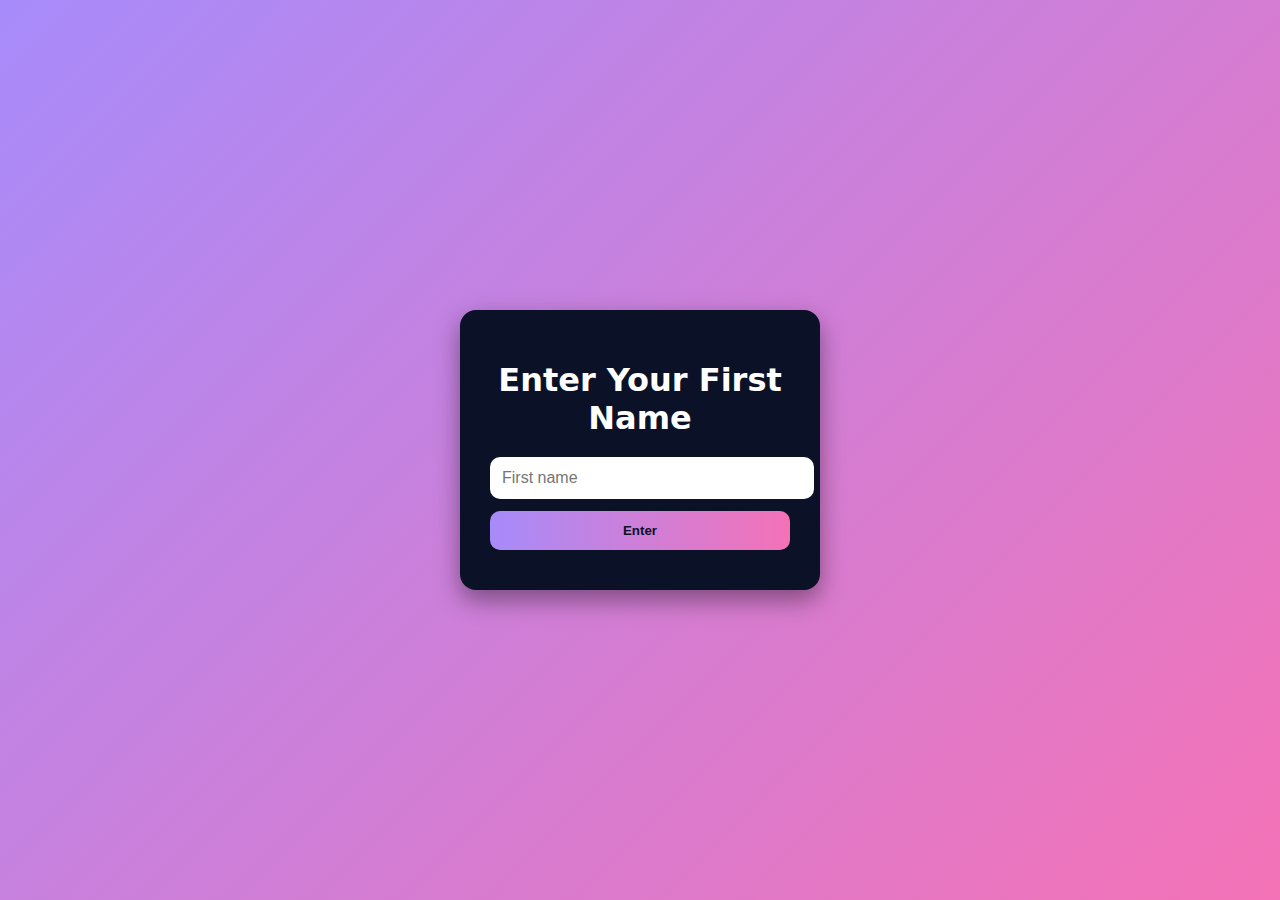
<file: check.html>
<!DOCTYPE html>
<html lang="en">
<head>
  <meta charset="utf-8" />
  <meta name="viewport" content="width=device-width, initial-scale=1" />
  <title>Birthday Login</title>
  <style>
    body {
      margin:0;
      display:flex;
      align-items:center;
      justify-content:center;
      height:100vh;
      background: linear-gradient(135deg, #a78bfa, #f472b6);
      font-family: system-ui, sans-serif;
      color:#fff;
    }
    .card {
      background:#0b1227;
      padding:30px;
      border-radius:16px;
      box-shadow:0 10px 25px #0006;
      text-align:center;
      max-width:300px;
      width:100%;
    }
    h1 {margin-bottom:20px;}
    input {
      padding:12px;
      border-radius:10px;
      border:none;
      width:100%;
      margin-bottom:12px;
      font-size:16px;
    }
    button {
      padding:12px;
      border-radius:10px;
      border:none;
      width:100%;
      background:linear-gradient(90deg,#a78bfa,#f472b6);
      color:#0b1227;
      font-weight:bold;
      cursor:pointer;
    }
    .status {margin-top:10px;font-weight:bold;}
  </style>
</head>
<body>
  <div class="card">
    <h1>Enter Your First Name</h1>
    <input id="nameInput" type="text" placeholder="First name" />
    <button id="submitBtn">Enter</button>
    <div id="status" class="status"></div>
  </div>

  <script>
    document.getElementById('submitBtn').addEventListener('click', () => {
      const val = (document.getElementById('nameInput').value || '').trim().toLowerCase();
      if(val === 'ria'){
        // go to home.html
        window.location.href = 'home.html';
      } else {
        window.location.href = 'https://northernflightsdiscgolf.ca';
      }
    });
  </script>
</body>
</html>
</file>
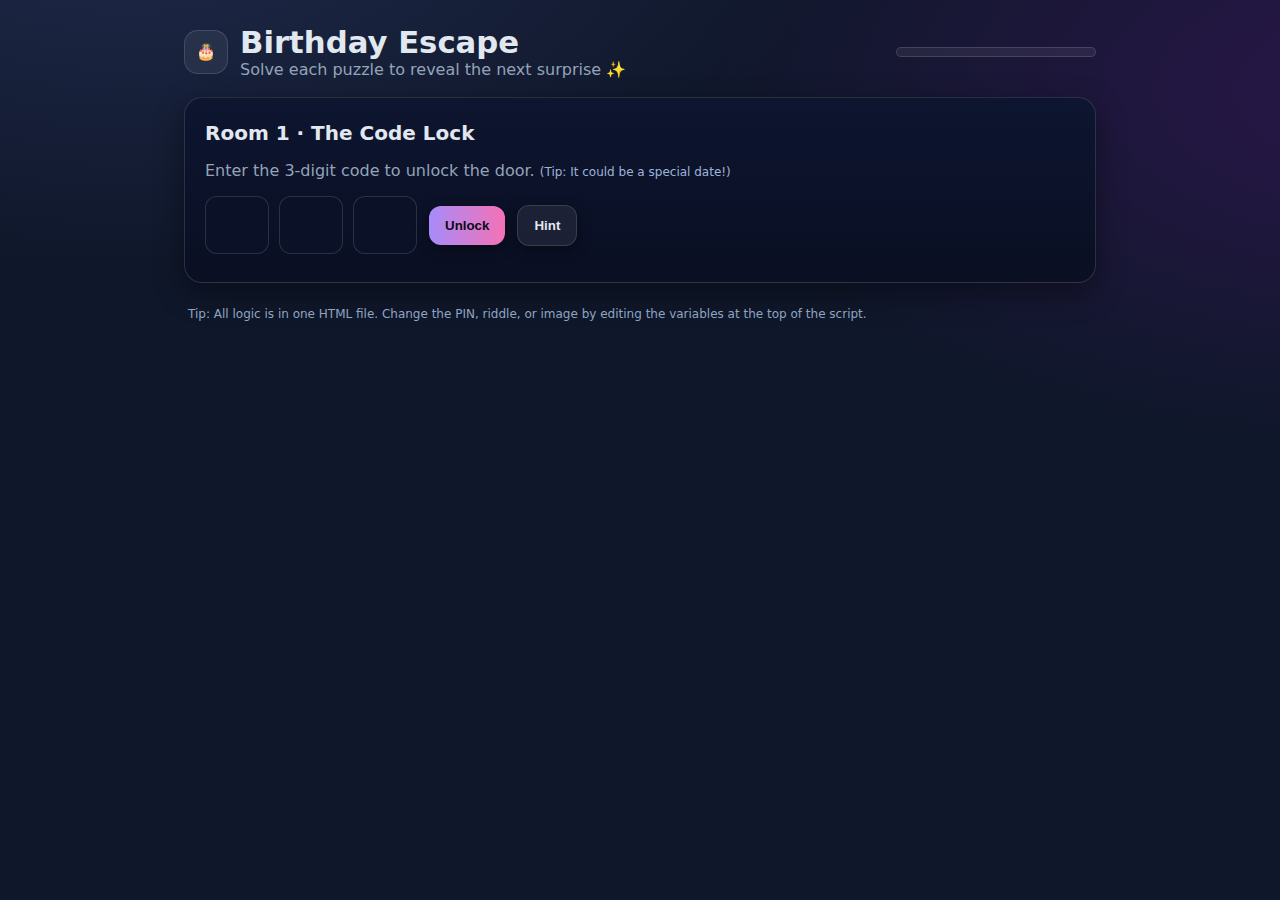
<file: games.html>
<!DOCTYPE html>
<html lang="en">
<head>
  <meta charset="utf-8" />
  <meta name="viewport" content="width=device-width, initial-scale=1" />
  <title>🎉 40th Birthday Escape</title>
  <style>
    :root{
      --bg: #0f172a;          /* slate-900 */
      --card: #0b1227;        /* deep indigo */
      --ink: #e2e8f0;         /* slate-200 */
      --muted: #94a3b8;       /* slate-400 */
      --brand1: #a78bfa;      /* purple-400 */
      --brand2: #f472b6;      /* pink-400 */
      --good: #22c55e;        /* green-500 */
      --bad: #ef4444;         /* red-500 */
      --accent: linear-gradient(90deg, var(--brand1), var(--brand2));
    }
    *{box-sizing:border-box}
    html,body{height:100%}
    body{
      margin:0; background: radial-gradient(1200px 600px at 10% -10%, #1f2a4a 0%, transparent 60%),
                                     radial-gradient(1200px 600px at 110% 10%, #2a174a 0%, transparent 60%),
                                     var(--bg);
      color:var(--ink); font-family: system-ui, -apple-system, Segoe UI, Roboto, Inter, Arial, sans-serif;
    }
    .wrap{max-width:960px;margin:0 auto;padding:24px}
    header{display:flex;align-items:center;gap:16px;justify-content:space-between}
    .title{display:flex;align-items:center;gap:12px}
    .badge{width:44px;height:44px;border-radius:14px;background:#fff1;display:grid;place-items:center;border:1px solid #fff2}
    h1{font-size:clamp(22px,2.4vw,32px);margin:0}
    .progress{height:10px;background:#fff1;border-radius:999px;overflow:hidden;border:1px solid #fff2;min-width:200px}
    .bar{height:100%;background:var(--accent);width:0%}

    .card{background:linear-gradient(180deg, #0d1530, #0a0f22);border:1px solid #ffffff22;border-radius:18px;padding:20px;margin-top:18px;box-shadow:0 10px 30px #0006}
    .card h2{margin:.2rem 0 0.2rem;font-size:1.25rem}
    .muted{color:var(--muted)}
    .row{display:flex;gap:12px;flex-wrap:wrap}
    .btn{appearance:none;border:0;border-radius:12px;padding:12px 16px;background:var(--accent);color:#0b0b13;font-weight:700;cursor:pointer;box-shadow:0 4px 14px #0006;transition:transform .06s ease, opacity .2s}
    .btn[disabled]{opacity:.5;cursor:not-allowed;box-shadow:none}
    .btn:active{transform:translateY(1px)}
    .ghost{background:#ffffff12;color:var(--ink);border:1px solid #ffffff22}
    input[type="text"], input[type="number"], .pin input{
      background:#0b1227;border:1px solid #ffffff22;color:var(--ink);
      padding:12px;border-radius:12px;outline:none;width:100%;
    }
    input:focus{border-color:#ffffff55}
    .pin{display:flex;gap:10px}
    .pin input{width:64px;text-align:center;font-size:28px}
    .status{margin-top:8px;font-weight:700}
    .ok{color:var(--good)}
    .bad{color:var(--bad)}

    /* Hidden image grid */
    .reveal-wrap{position:relative;aspect-ratio:16/9;border-radius:16px;overflow:hidden;border:1px solid #ffffff22}
    .reveal-img{position:absolute;inset:0;background:url('https://images.unsplash.com/photo-1520985245844-9a3c979a1be0?q=80&w=1600&auto=format&fit=crop') center/cover no-repeat;filter:saturate(1.15)}
    .tiles{position:absolute;inset:0;display:grid;gap:4px;padding:4px}
    .tile{background:#0b1120;opacity:.96;border:1px solid #ffffff0f;border-radius:6px;cursor:pointer;transition:opacity .25s ease, transform .15s ease}
    .tile:active{transform:scale(.98)}
    .tile.gone{opacity:0;pointer-events:none}

    .footer-note{margin:24px 4px;color:#90a4c1;font-size:12px}
    .hint{font-size:12px;color:#9fb3d9}
    .divider{height:1px;background:#ffffff1a;margin:16px 0}
  </style>
</head>
<body>
  <div class="wrap">
    <header>
      <div class="title">
        <div class="badge">🎂</div>
        <div>
          <h1>Birthday Escape</h1>
          <div class="muted">Solve each puzzle to reveal the next surprise ✨</div>
        </div>
      </div>
      <div class="progress" aria-label="progress"><div id="progressBar" class="bar" style="width:0%"></div></div>
    </header>

    <!-- ROOM 1: Code Lock (3-digit) -->
    <section id="room1" class="card" aria-live="polite">
      <h2>Room 1 · The Code Lock</h2>
      <p class="muted">Enter the 3‑digit code to unlock the door. <span class="hint">(Tip: It could be a special date!)</span></p>
      <div class="row" style="align-items:center;margin-top:10px">
        <div class="pin" aria-label="3 digit pin">
          <input inputmode="numeric" maxlength="1" aria-label="Digit 1" />
          <input inputmode="numeric" maxlength="1" aria-label="Digit 2" />
          <input inputmode="numeric" maxlength="1" aria-label="Digit 3" />
        </div>
        <button id="checkPin" class="btn">Unlock</button>
        <button id="hint1" class="btn ghost">Hint</button>
      </div>
      <div id="pinStatus" class="status" role="status"></div>
    </section>

    <!-- ROOM 2: Riddle -->
    <section id="room2" class="card" hidden>
      <h2>Room 2 · Whisper Riddle</h2>
      <p class="muted">I speak without a mouth and hear without ears. I have no body, but I come alive with wind. What am I?</p>
      <div class="row" style="align-items:center;margin-top:10px">
        <input id="riddleInput" type="text" placeholder="Type your answer" aria-label="Riddle answer" />
        <button id="checkRiddle" class="btn">Submit</button>
        <button id="hint2" class="btn ghost">Hint</button>
      </div>
      <div id="riddleStatus" class="status" role="status"></div>
    </section>

    <!-- ROOM 3: Hidden Image Reveal -->
    <section id="room3" class="card" hidden>
      <h2>Room 3 · Picture Puzzle</h2>
      <p class="muted">Clear all the tiles to reveal the surprise photo! Click each tile to remove it. 🧩</p>
      <div class="reveal-wrap" style="margin-top:10px">
        <div class="reveal-img" id="revealImage" role="img" aria-label="Hidden memory image"></div>
        <div class="tiles" id="tilesGrid"></div>
      </div>
      <div class="row" style="margin-top:12px">
        <button id="finishBtn" class="btn" disabled>Continue</button>
        <button id="shuffleBtn" class="btn ghost">Shuffle Tiles</button>
      </div>
      <div class="hint" style="margin-top:6px">You can replace the photo URL in the code with your own image.</div>
    </section>

    <!-- FINALE -->
    <section id="finale" class="card" hidden>
      <h2>Finale · Happy 40th! 🎉</h2>
      <p>Surprise unlocked! 
        <span class="muted">(Put your message here — e.g., a dinner reveal, trip itinerary, or embedded video.)</span>
      </p>
      <div class="divider"></div>
      <button id="restart" class="btn ghost">Replay from start</button>
    </section>

    <div class="footer-note">Tip: All logic is in one HTML file. Change the PIN, riddle, or image by editing the variables at the top of the script.</div>
  </div>

  <script>
    // =============================
    //  CONFIG — customize here 👇
    // =============================
    const PIN_CODE = ["4","0","4"]; // 3-digit unlock code (strings)
    const PIN_HINT = "Website not found. but watch the video again.";

    const RIDDLE_ANSWER = ["echo"]; // lowercase answers
    const RIDDLE_HINT = "Shout into a canyon.";

    const GRID_COLS = 4;      // tile columns
    const GRID_ROWS = 4;      // tile rows
    const IMAGE_URL = "https://images.unsplash.com/photo-1520985245844-9a3c979a1be0?q=80&w=1600&auto=format&fit=crop"; // replace with your own

    // =============================
    //  UTILITIES
    // =============================
    const $ = (sel, root=document) => root.querySelector(sel);
    const $$ = (sel, root=document) => Array.from(root.querySelectorAll(sel));
    const show = (el) => el.removeAttribute('hidden');
    const hide = (el) => el.setAttribute('hidden','');

    const rooms = [$('#room1'), $('#room2'), $('#room3'), $('#finale')];
    const progressBar = $('#progressBar');

    function setProgress(i){ // i = index of room unlocked
      const pct = Math.round((i / (rooms.length - 1)) * 100);
      progressBar.style.width = pct + '%';
    }

    function goTo(next){
      rooms.forEach((r, idx) => idx === next ? show(r) : hide(r));
      setProgress(next);
      window.scrollTo({top:0, behavior:'smooth'});
    }

    // =============================
    //  ROOM 1 — PIN LOCK
    // =============================
    const pinInputs = $$('#room1 .pin input');
    const pinStatus = $('#pinStatus');

    pinInputs.forEach((inp, idx) => {
      inp.addEventListener('input', (e) => {
        e.target.value = e.target.value.replace(/\D/g,'').slice(0,1);
        if(e.target.value && idx < pinInputs.length - 1){ pinInputs[idx+1].focus(); }
      });
      inp.addEventListener('keydown', (e)=>{
        if(e.key === 'Backspace' && !e.target.value && idx>0) pinInputs[idx-1].focus();
      });
    });

    $('#hint1').addEventListener('click', ()=>{
      pinStatus.textContent = PIN_HINT;
      pinStatus.className = 'status';
    });

    $('#checkPin').addEventListener('click', ()=>{
      const attempt = pinInputs.map(i=>i.value.trim());
      const ok = attempt.length===3 && attempt.every((v,i)=>v===PIN_CODE[i]);
      if(ok){
        pinStatus.textContent = 'Unlocked! ➜ Room 2';
        pinStatus.className = 'status ok';
        setTimeout(()=>goTo(1), 600);
      }else{
        pinStatus.textContent = 'Incorrect code.';
        pinStatus.className = 'status bad';
      }
    });

    // =============================
    //  ROOM 2 — RIDDLE
    // =============================
    $('#hint2').addEventListener('click', ()=>{
      const el = $('#riddleStatus');
      el.textContent = RIDDLE_HINT;
      el.className = 'status';
    });

    function checkRiddle(){
      const v = ($('#riddleInput').value || '').trim().toLowerCase();
      const ok = RIDDLE_ANSWER.includes(v);
      const el = $('#riddleStatus');
      if(ok){
        el.textContent = 'Correct! ➜ Room 3';
        el.className = 'status ok';
        setTimeout(()=>goTo(2), 600);
      }else{
        el.textContent = 'Not quite — try again.';
        el.className = 'status bad';
      }
    }
    $('#checkRiddle').addEventListener('click', checkRiddle);
    $('#riddleInput').addEventListener('keydown', (e)=>{ if(e.key==='Enter') checkRiddle(); });

    // =============================
    //  ROOM 3 — HIDDEN IMAGE GRID
    // =============================
    const tilesGrid = $('#tilesGrid');
    const revealImage = $('#revealImage');
    const finishBtn = $('#finishBtn');
    const shuffleBtn = $('#shuffleBtn');

    function buildTiles(){
      revealImage.style.backgroundImage = `url(${IMAGE_URL})`;
      tilesGrid.style.gridTemplateColumns = `repeat(${GRID_COLS}, 1fr)`;
      tilesGrid.style.gridTemplateRows = `repeat(${GRID_ROWS}, 1fr)`;
      tilesGrid.innerHTML = '';
      const total = GRID_COLS * GRID_ROWS;
      for(let i=0;i<total;i++){
        const tile = document.createElement('button');
        tile.className = 'tile';
        tile.setAttribute('aria-label', 'Cover tile');
        tile.addEventListener('click', ()=>{
          tile.classList.add('gone');
          maybeFinished();
        });
        tilesGrid.appendChild(tile);
      }
      finishBtn.disabled = true;
    }

    function maybeFinished(){
      const remaining = $$('.tile:not(.gone)', tilesGrid).length;
      if(remaining === 0){
        finishBtn.disabled = false;
        finishBtn.focus();
      }
    }

    shuffleBtn.addEventListener('click', ()=>{
      // Randomly toggle ~30% of tiles to gone as a playful shuffle
      const tiles = $$('.tile', tilesGrid);
      tiles.forEach(t=>t.classList.remove('gone'))
      const n = Math.floor(tiles.length * 0.3);
      for(let i=0;i<n;i++){
        const j = Math.floor(Math.random()*tiles.length);
        tiles[j].classList.add('gone');
      }
      maybeFinished();
    });

    finishBtn.addEventListener('click', ()=>{
      goTo(3);
      confettiBurst();
    });

    // Simple confetti (emoji) without libs
    function confettiBurst(){
      const emojis = ['🎉','✨','🎈','💖','🥳'];
      for(let i=0;i<24;i++){
        const s = document.createElement('div');
        s.textContent = emojis[Math.floor(Math.random()*emojis.length)];
        Object.assign(s.style,{
          position:'fixed', left: Math.random()*100+'vw', top:'-40px', fontSize: (16+Math.random()*24)+'px',
          transition:'transform 1.6s ease-out, opacity 1.6s',
          zIndex:9999
        });
        document.body.appendChild(s);
        requestAnimationFrame(()=>{
          s.style.transform = `translateY(${80+Math.random()*120}vh) rotate(${(Math.random()*360)|0}deg)`;
          s.style.opacity = 0;
        });
        setTimeout(()=>s.remove(), 1700);
      }
    }

    // =============================
    //  INIT
    // =============================
    buildTiles();
    goTo(0);

    // Restart
    $('#restart').addEventListener('click', ()=>{
      pinInputs.forEach(i=>i.value='');
      $('#riddleInput').value='';
      $('#pinStatus').textContent='';
      $('#riddleStatus').textContent='';
      buildTiles();
      goTo(0);
    });
  </script>
</body>
</html>
</file>
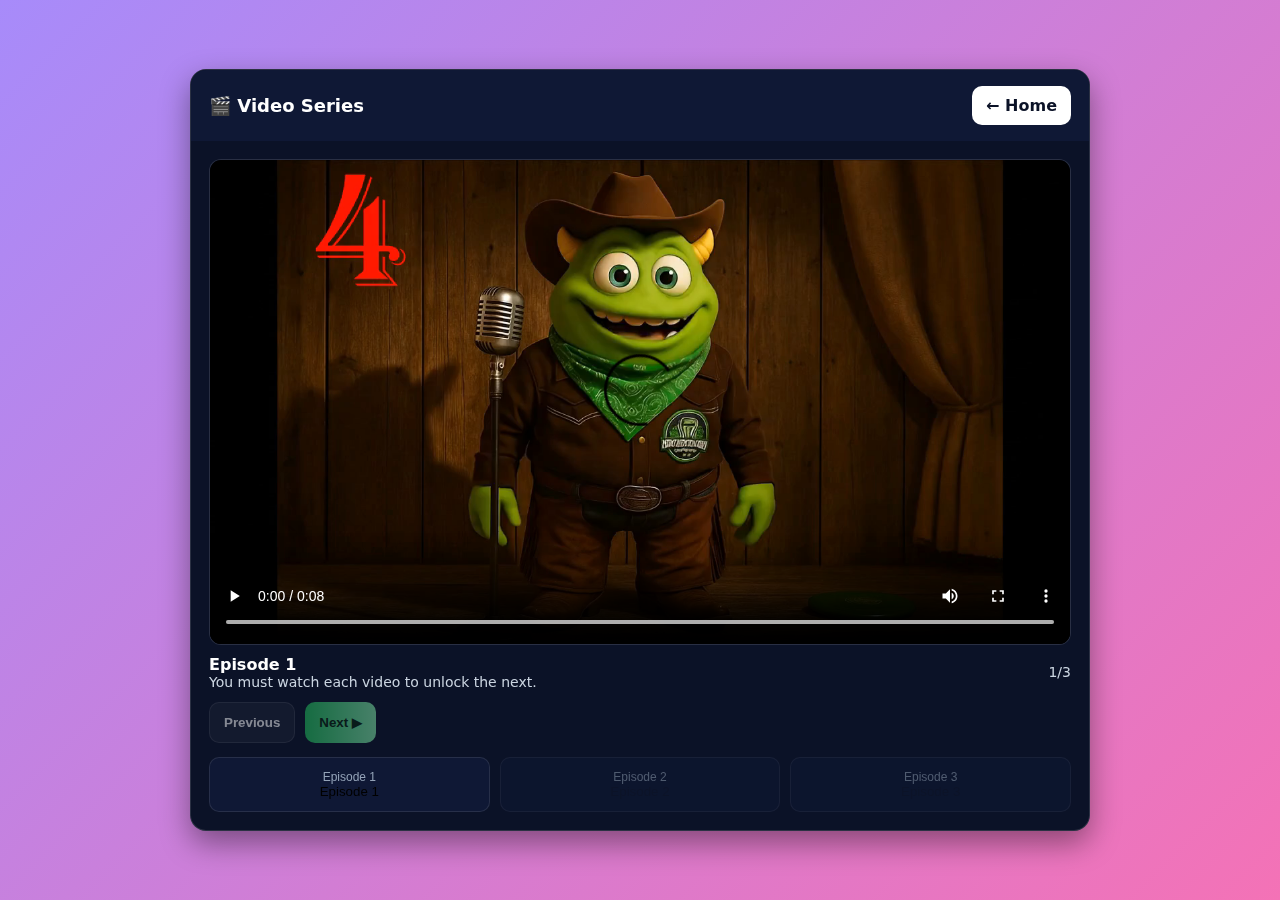
<file: videos.html>
<!DOCTYPE html>
<html lang="en">
<head>
  <meta charset="utf-8" />
  <meta name="viewport" content="width=device-width, initial-scale=1" />
  <title>Videos</title>
  <style>
    :root{
      --bg1:#a78bfa; --bg2:#f472b6; --card:#0b1227; --ink:#fff; --muted:#cbd5e1;
    }
    *{box-sizing:border-box}
    body{margin:0;min-height:100vh;display:grid;place-items:center;background:linear-gradient(135deg,var(--bg1),var(--bg2));font-family:system-ui,Segoe UI,Inter,Arial,sans-serif;color:var(--ink)}
    .wrap{width:min(900px,92vw);background:var(--card);border-radius:16px;box-shadow:0 12px 30px #0006;border:1px solid #ffffff22;overflow:hidden}
    header{display:flex;align-items:center;justify-content:space-between;padding:16px 18px;background:#0f1835}
    header h1{margin:0;font-size:18px}
    header a{color:#0b1227;background:#fff;padding:10px 14px;border-radius:10px;text-decoration:none;font-weight:700}

    .content{padding:18px}
    .player{border:1px solid #ffffff22;border-radius:12px;overflow:hidden;background:#091027}
    .meta{display:flex;align-items:center;justify-content:space-between;gap:12px;margin-top:10px}
    .title{font-weight:700}
    .muted{color:var(--muted);font-size:14px}

    .controls{display:flex;gap:10px;flex-wrap:wrap;margin-top:12px}
    .btn{appearance:none;border:0;border-radius:10px;padding:12px 14px;font-weight:700;cursor:pointer}
    .primary{background:linear-gradient(90deg,#22c55e,#86efac);color:#08250f}
    .ghost{background:#ffffff12;color:#fff;border:1px solid #ffffff22}
    .btn[disabled]{opacity:.5;cursor:not-allowed}

    .playlist{display:grid;grid-template-columns:repeat(3,1fr);gap:10px;margin-top:14px}
    .tile{padding:12px;border-radius:10px;background:#0f1835;border:1px solid #ffffff1a}
    .tile.locked{opacity:.5}
    .badge{font-size:12px;color:#94a3b8}
  </style>
</head>
<body>
  <div class="wrap">
    <header>
      <h1>🎬 Video Series</h1>
      <a href="home.html">← Home</a>
    </header>
    <div class="content">
      <div class="player">
        <video id="vid" width="100%" controls preload="metadata" poster="" style="display:block">
          <!-- sources injected by JS -->
        </video>
      </div>

      <div class="meta">
        <div>
          <div class="title" id="vTitle">Episode 1</div>
          <div class="muted" id="vNote">You must watch each video to unlock the next.</div>
        </div>
        <div class="muted"><span id="vPos">1</span>/<span id="vTotal">3</span></div>
      </div>

      <div class="controls">
        <button id="prevBtn" class="btn ghost">Previous</button>
        <button id="nextBtn" class="btn primary" disabled>Next ▶</button>
      </div>

      <div class="playlist" id="list"></div>
    </div>
  </div>

  <script>
    // Configure your playlist here (title, src, optional poster)
    const PLAYLIST = [
      { title: 'Episode 1', src: 'Static/Logos/happy 40 willie.mp4', poster: '' },
      { title: 'Episode 2',    src: 'Static/Logos/xero.mp4', poster: '' },
      { title: 'Episode 3',     src: 'Static/Logos/last.mp4', poster: '' },
    ];

    // State
    const vid = document.getElementById('vid');
    const nextBtn = document.getElementById('nextBtn');
    const prevBtn = document.getElementById('prevBtn');
    const vTitle = document.getElementById('vTitle');
    const vPos = document.getElementById('vPos');
    const vTotal = document.getElementById('vTotal');
    const list = document.getElementById('list');

    let index = Number(sessionStorage.getItem('video_index') || 0);
    let unlocked = JSON.parse(sessionStorage.getItem('video_unlocked') || '[]');
    if(unlocked.length === 0){ unlocked = [0]; } // only first is unlocked at start

    vTotal.textContent = PLAYLIST.length;

    function load(i){
      index = i;
      sessionStorage.setItem('video_index', String(index));
      // update video source
      vid.innerHTML = '';
      const s = document.createElement('source');
      s.src = PLAYLIST[i].src; s.type = 'video/mp4';
      vid.appendChild(s);
      vid.poster = PLAYLIST[i].poster || '';
      vid.load();
      vid.currentTime = 0;
      nextBtn.disabled = true; // ghost next until video ends
      vTitle.textContent = PLAYLIST[i].title;
      vPos.textContent = i + 1;
      renderList();
    }

    function renderList(){
      list.innerHTML = '';
      PLAYLIST.forEach((item, i) => {
        const tile = document.createElement('button');
        tile.className = 'tile' + (unlocked.includes(i) ? '' : ' locked');
        tile.innerHTML = `<div class="badge">Episode ${i+1}</div><div>${item.title}</div>`;
        tile.disabled = !unlocked.includes(i);
        tile.onclick = () => load(i);
        list.appendChild(tile);
      });

      prevBtn.disabled = index === 0;
    }

    // When a video ends, unlock Next and the next episode
    vid.addEventListener('ended', () => {
      nextBtn.disabled = false;
      const next = index + 1;
      if(next < PLAYLIST.length && !unlocked.includes(next)){
        unlocked.push(next);
        sessionStorage.setItem('video_unlocked', JSON.stringify(unlocked));
        renderList();
      }
    });

    nextBtn.addEventListener('click', () => {
      const next = Math.min(index + 1, PLAYLIST.length - 1);
      load(next);
    });

    prevBtn.addEventListener('click', () => {
      const prev = Math.max(index - 1, 0);
      load(prev);
    });

    // init
    if(!unlocked.includes(index)) index = 0;
    load(index);
  </script>
</body>
</html>
</file>
